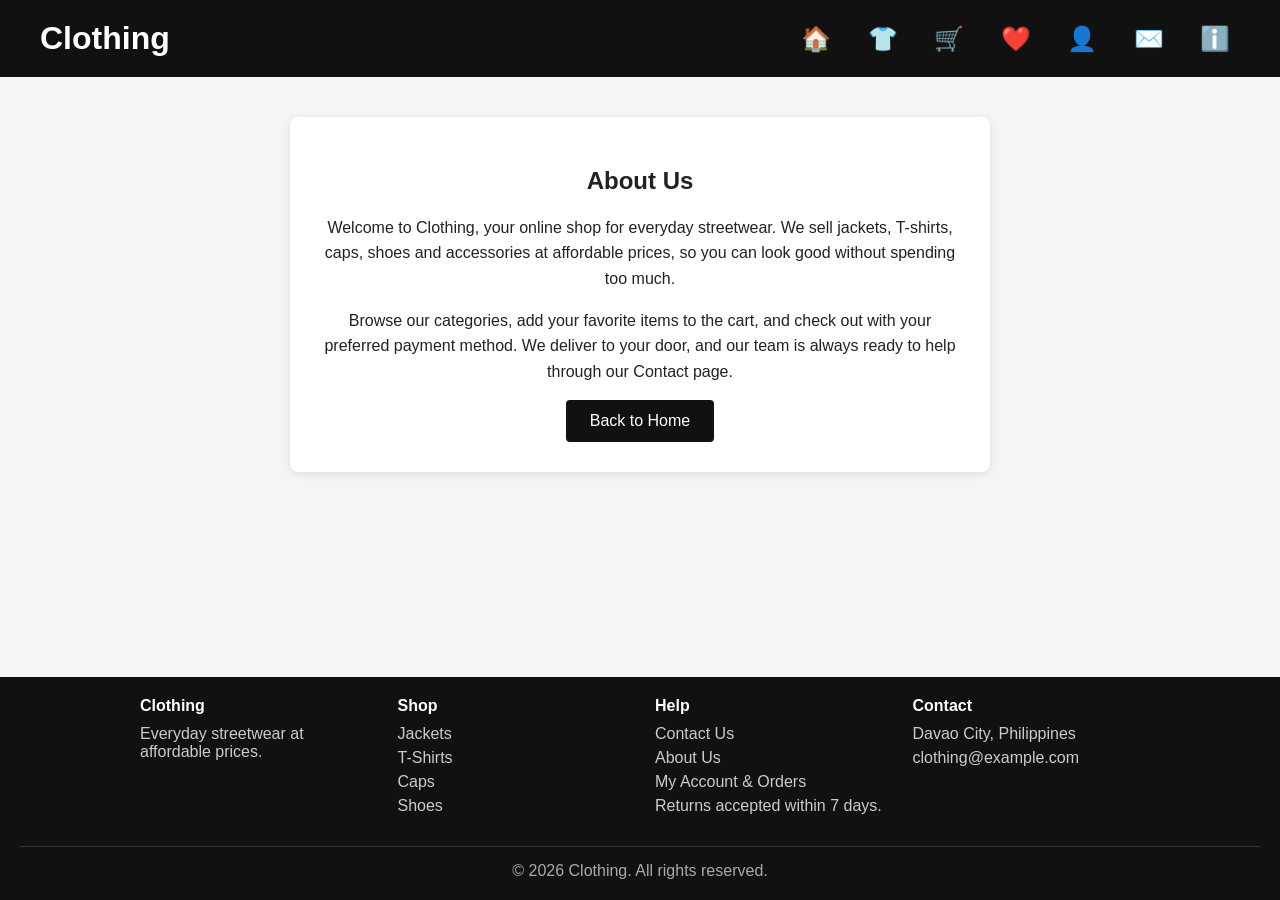
<file: aboutus.html>
<!DOCTYPE html>
<html lang="en">
<head>
  <meta charset="UTF-8">
  <meta name="viewport" content="width=device-width, initial-scale=1">
  <title>Clothing - About Us</title>
  <link rel="stylesheet" href="style.css">
</head>
<body>

  <header>
    <h1>Clothing</h1>
    <nav>
      <a href="index.html" title="Home" aria-label="Home">&#127968;</a>
      <a href="products.html" title="Products" aria-label="Products">&#128085;</a>
      <a href="cart.html" id="cart-link" title="Cart" aria-label="Cart">&#128722;<span id="cart-badge" class="cart-count"></span></a>
      <a href="wishlist.html" title="Wishlist" aria-label="Wishlist">&#10084;&#65039;</a>
      <a href="account.html" title="Account" aria-label="Account">&#128100;</a>
      <a href="contact.html" title="Contact" aria-label="Contact">&#9993;&#65039;</a>
      <a href="aboutus.html" title="About Us" aria-label="About Us">&#8505;&#65039;</a>
    </nav>
  </header>

  <section class="hero about">
    <h2>About Us</h2>
    <p>
      Welcome to Clothing, your online shop for everyday streetwear. We sell
      jackets, T-shirts, caps, shoes and accessories at affordable prices, so
      you can look good without spending too much.
    </p>
    <p>
      Browse our categories, add your favorite items to the cart, and check out
      with your preferred payment method. We deliver to your door, and our
      team is always ready to help through our Contact page.
    </p>
    <a href="index.html" class="btn">Back to Home</a>
  </section>

  <footer>
    <div class="footer-cols">
      <div>
        <h4>Clothing</h4>
        <p>Everyday streetwear at affordable prices.</p>
      </div>
      <div>
        <h4>Shop</h4>
        <a href="products.html#jackets">Jackets</a>
        <a href="products.html#tshirts">T-Shirts</a>
        <a href="products.html#caps">Caps</a>
        <a href="products.html#shoes">Shoes</a>
      </div>
      <div>
        <h4>Help</h4>
        <a href="contact.html">Contact Us</a>
        <a href="aboutus.html">About Us</a>
        <a href="account.html">My Account &amp; Orders</a>
        <p>Returns accepted within 7 days.</p>
      </div>
      <div>
        <h4>Contact</h4>
        <p>Davao City, Philippines</p>
        <p>clothing@example.com</p>
      </div>
    </div>
    <p class="copyright">&copy; 2026 Clothing. All rights reserved.</p>
  </footer>

  <div id="toast" class="toast"></div>
  <script src="site.js"></script>
</body>
</html>
</file>
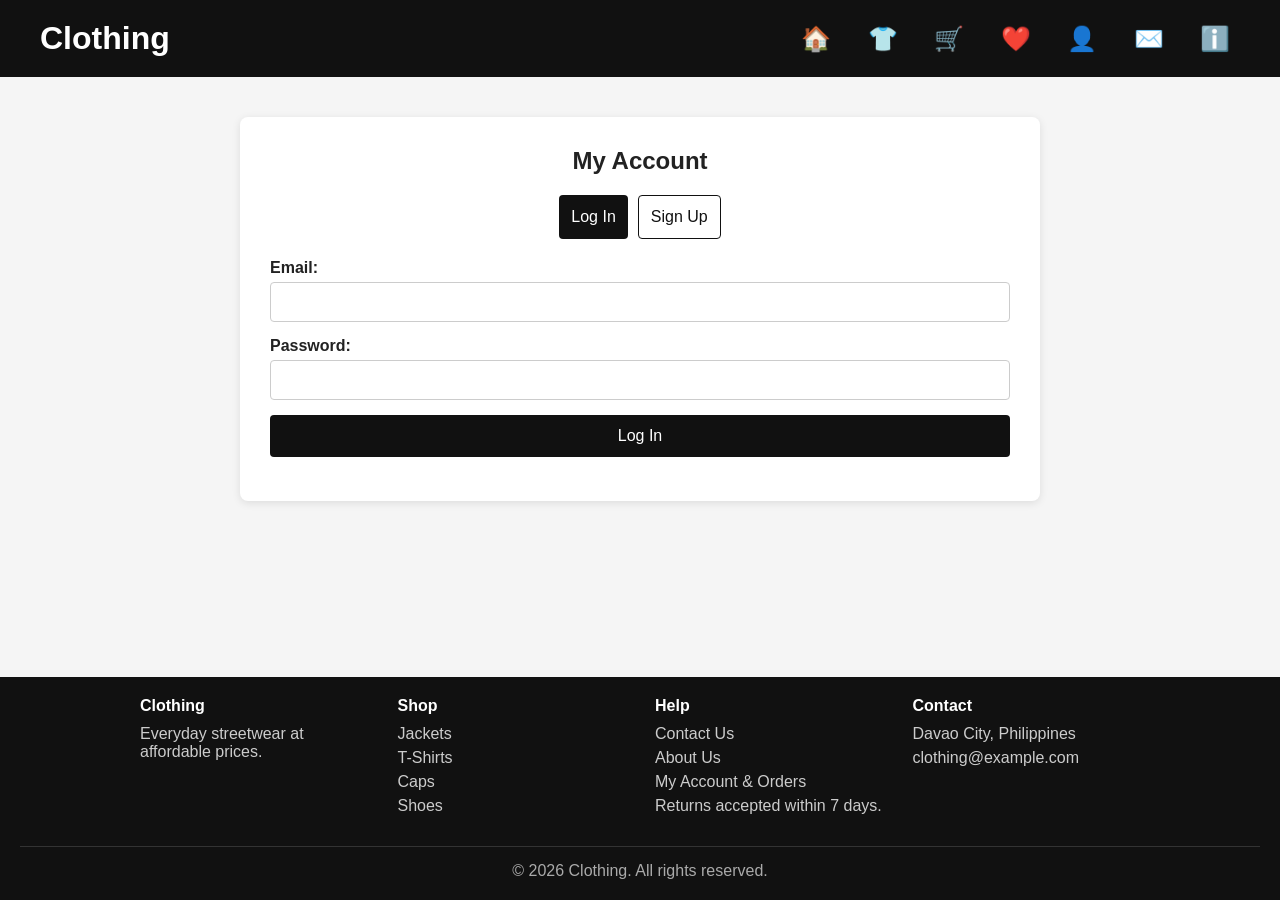
<file: account.html>
<!DOCTYPE html>
<html lang="en">
<head>
  <meta charset="UTF-8">
  <meta name="viewport" content="width=device-width, initial-scale=1">
  <title>Clothing - My Account</title>
  <link rel="stylesheet" href="style.css">
</head>
<body>

  <header>
    <h1>Clothing</h1>
    <nav>
      <a href="index.html" title="Home" aria-label="Home">&#127968;</a>
      <a href="products.html" title="Products" aria-label="Products">&#128085;</a>
      <a href="cart.html" id="cart-link" title="Cart" aria-label="Cart">&#128722;<span id="cart-badge" class="cart-count"></span></a>
      <a href="wishlist.html" title="Wishlist" aria-label="Wishlist">&#10084;&#65039;</a>
      <a href="account.html" title="Account" aria-label="Account">&#128100;</a>
      <a href="contact.html" title="Contact" aria-label="Contact">&#9993;&#65039;</a>
      <a href="aboutus.html" title="About Us" aria-label="About Us">&#8505;&#65039;</a>
    </nav>
  </header>

  <section class="hero account">
    <h2>My Account</h2>

    <!-- Logged out -->
    <div id="auth-box">
      <div class="tabs">
        <button type="button" id="tab-login" onclick="showTab('login')">Log In</button>
        <button type="button" id="tab-register" class="off" onclick="showTab('register')">Sign Up</button>
      </div>
      <form id="login-form" onsubmit="doLogin(event)">
        <label for="login-email">Email:</label>
        <input type="email" id="login-email" required>
        <label for="login-pass">Password:</label>
        <input type="password" id="login-pass" required>
        <button type="submit">Log In</button>
      </form>
      <form id="register-form" class="hidden" onsubmit="doRegister(event)">
        <label for="reg-name">Full Name:</label>
        <input type="text" id="reg-name" required>
        <label for="reg-email">Email:</label>
        <input type="email" id="reg-email" required>
        <label for="reg-pass">Password (at least 6 characters):</label>
        <input type="password" id="reg-pass" required minlength="6">
        <label for="reg-pass2">Confirm Password:</label>
        <input type="password" id="reg-pass2" required>
        <button type="submit">Create Account</button>
      </form>
      <p id="auth-message" class="note"></p>
    </div>

    <!-- Logged in -->
    <div id="user-box" class="hidden">
      <div class="account-row">
        <div>
          <h3 id="user-name" style="margin:0"></h3>
          <span id="user-email" class="note"></span>
        </div>
        <button type="button" class="remove-btn" onclick="doLogout()">Log Out</button>
      </div>
      <h3>Order History</h3>
      <div id="orders"></div>
      <p id="no-orders" class="empty-message">You have no orders yet.</p>
    </div>
  </section>

  <footer>
    <div class="footer-cols">
      <div>
        <h4>Clothing</h4>
        <p>Everyday streetwear at affordable prices.</p>
      </div>
      <div>
        <h4>Shop</h4>
        <a href="products.html#jackets">Jackets</a>
        <a href="products.html#tshirts">T-Shirts</a>
        <a href="products.html#caps">Caps</a>
        <a href="products.html#shoes">Shoes</a>
      </div>
      <div>
        <h4>Help</h4>
        <a href="contact.html">Contact Us</a>
        <a href="aboutus.html">About Us</a>
        <a href="account.html">My Account &amp; Orders</a>
        <p>Returns accepted within 7 days.</p>
      </div>
      <div>
        <h4>Contact</h4>
        <p>Davao City, Philippines</p>
        <p>clothing@example.com</p>
      </div>
    </div>
    <p class="copyright">&copy; 2026 Clothing. All rights reserved.</p>
  </footer>

  <div id="toast" class="toast"></div>
  <script src="site.js"></script>
  <script>
    function showTab(which) {
      var login = which === "login";
      document.getElementById("login-form").className = login ? "" : "hidden";
      document.getElementById("register-form").className = login ? "hidden" : "";
      document.getElementById("tab-login").className = login ? "" : "off";
      document.getElementById("tab-register").className = login ? "off" : "";
      document.getElementById("auth-message").innerHTML = "";
    }

    function peso(a) { return "\u20B1" + a.toLocaleString("en-PH", { minimumFractionDigits: 2 }); }

    // Passwords are only hashed with a simple function: fine for a school demo, NOT real security.
    function hash(text) {
      var h = 0;
      for (var i = 0; i < text.length; i++) {
        h = (h * 31 + text.charCodeAt(i)) | 0;
      }
      return String(h);
    }

    function doRegister(event) {
      event.preventDefault();
      var msg = document.getElementById("auth-message");
      var name = document.getElementById("reg-name").value.trim();
      var email = document.getElementById("reg-email").value.trim().toLowerCase();
      var pass = document.getElementById("reg-pass").value;
      var pass2 = document.getElementById("reg-pass2").value;
      var users = getUsers();

      if (pass !== pass2) {
        msg.innerHTML = "Passwords do not match.";
        return;
      }
      for (var i = 0; i < users.length; i++) {
        if (users[i].email === email) {
          msg.innerHTML = "That email is already registered. Please log in.";
          return;
        }
      }
      users.push({ name: name, email: email, pass: hash(pass) });
      localStorage.setItem("users", JSON.stringify(users));
      localStorage.setItem("currentUser", JSON.stringify({ name: name, email: email }));
      showAccount();
      showToast("Welcome, " + name + "!");
    }

    function doLogin(event) {
      event.preventDefault();
      var msg = document.getElementById("auth-message");
      var email = document.getElementById("login-email").value.trim().toLowerCase();
      var pass = hash(document.getElementById("login-pass").value);
      var users = getUsers();
      for (var i = 0; i < users.length; i++) {
        if (users[i].email === email && users[i].pass === pass) {
          localStorage.setItem("currentUser", JSON.stringify({ name: users[i].name, email: email }));
          showAccount();
          showToast("Logged in");
          return;
        }
      }
      msg.innerHTML = "Wrong email or password.";
    }

    function doLogout() {
      localStorage.removeItem("currentUser");
      showAccount();
      showToast("Logged out");
    }

    function showAccount() {
      var user = currentUser();
      document.getElementById("auth-box").className = user ? "hidden" : "";
      document.getElementById("user-box").className = user ? "" : "hidden";
      if (!user) {
        return;
      }
      document.getElementById("user-name").innerHTML = esc(user.name);
      document.getElementById("user-email").innerHTML = esc(user.email);

      var all = [];
      try { all = JSON.parse(localStorage.getItem("orders")) || []; } catch (e) {}
      var box = document.getElementById("orders");
      box.innerHTML = "";
      var count = 0;
      for (var i = all.length - 1; i >= 0; i--) {
        var o = all[i];
        if (o.email !== user.email) { continue; }
        count++;
        var items = "";
        for (var k = 0; k < o.items.length; k++) {
          items += "<li>" + esc(o.items[k].name) + " x " + o.items[k].qty + " - " + peso(o.items[k].price * o.items[k].qty) + "</li>";
        }
        box.innerHTML +=
          "<div class='order-card'>" +
            "<h4>" + esc(o.number) + " <span class='status'>Processing</span></h4>" +
            "<small>" + esc(o.date) + "</small>" +
            "<ul>" + items + "</ul>" +
            "<p><strong>Total:</strong> " + peso(o.total) + " (" + esc(o.method) + ")</p>" +
            "<p><strong>Deliver to:</strong> " + esc(o.address) + ", " + esc(o.city) + "</p>" +
          "</div>";
      }
      document.getElementById("no-orders").style.display = count === 0 ? "block" : "none";
    }

    showAccount();
  </script>
</body>
</html>
</file>
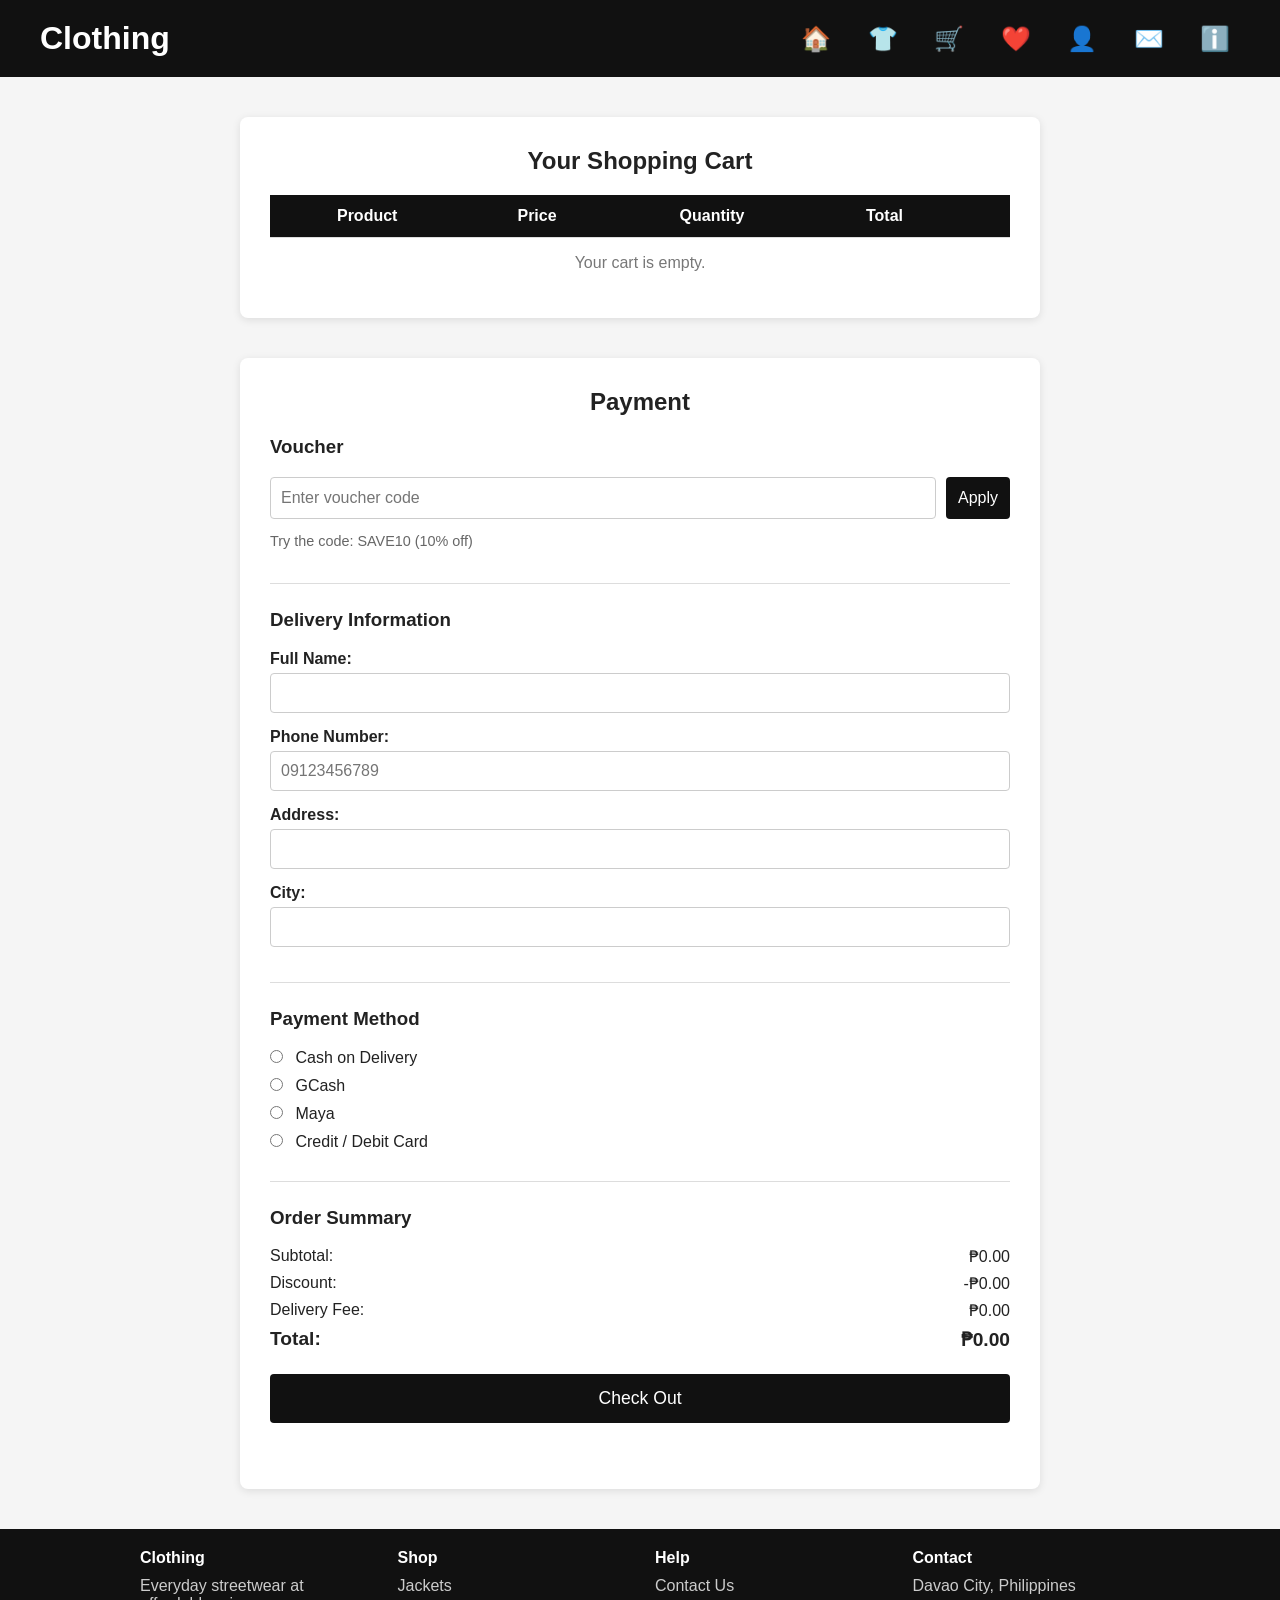
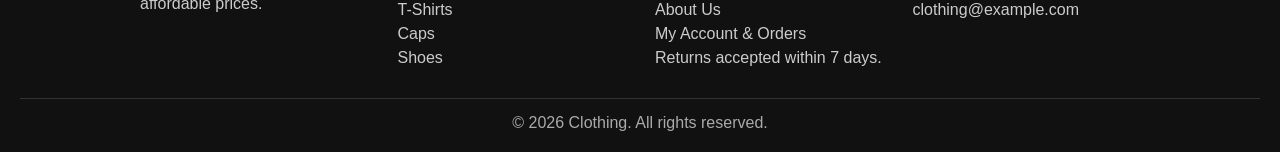
<file: cart.html>
<!DOCTYPE html>
<html lang="en">
<head>
  <meta charset="UTF-8">
  <meta name="viewport" content="width=device-width, initial-scale=1">
  <title>Clothing - Cart</title>
  <link rel="stylesheet" href="style.css">
</head>
<body>

  <header>
    <h1>Clothing</h1>
    <nav>
      <a href="index.html" title="Home" aria-label="Home">&#127968;</a>
      <a href="products.html" title="Products" aria-label="Products">&#128085;</a>
      <a href="cart.html" id="cart-link" title="Cart" aria-label="Cart">&#128722;<span id="cart-badge" class="cart-count"></span></a>
      <a href="wishlist.html" title="Wishlist" aria-label="Wishlist">&#10084;&#65039;</a>
      <a href="account.html" title="Account" aria-label="Account">&#128100;</a>
      <a href="contact.html" title="Contact" aria-label="Contact">&#9993;&#65039;</a>
      <a href="aboutus.html" title="About Us" aria-label="About Us">&#8505;&#65039;</a>
    </nav>
  </header>

  <!-- CART -->
  <section class="hero cart">
    <h2>Your Shopping Cart</h2>

    <table class="cart-table">
      <thead>
        <tr>
          <th>Product</th>
          <th>Price</th>
          <th>Quantity</th>
          <th>Total</th>
          <th></th>
        </tr>
      </thead>
      <tbody id="cart-body">
        <!-- rows are added by cart.js -->
      </tbody>
    </table>

    <p id="empty-message" class="empty-message">Your cart is empty.</p>
  </section>

  <!-- PAYMENT -->
  <section class="hero cart payment">
    <h2>Payment</h2>

    <!-- Voucher -->
    <div class="pay-box">
      <h3>Voucher</h3>
      <div class="voucher-row">
        <input type="text" id="voucher-code" placeholder="Enter voucher code">
        <button type="button" onclick="applyVoucher()">Apply</button>
      </div>
      <p id="voucher-message" class="note">Try the code: SAVE10 (10% off)</p>
    </div>

    <!-- Delivery info -->
    <div class="pay-box">
      <h3>Delivery Information</h3>
      <form>
        <label for="full-name">Full Name:</label>
        <input type="text" id="full-name">

        <label for="phone">Phone Number:</label>
        <input type="text" id="phone" placeholder="09123456789">

        <label for="address">Address:</label>
        <input type="text" id="address">

        <label for="city">City:</label>
        <input type="text" id="city">
      </form>
    </div>

    <!-- Payment methods -->
    <div class="pay-box">
      <h3>Payment Method</h3>
      <label class="option"><input type="radio" name="payment" value="Cash on Delivery"> Cash on Delivery</label>
      <label class="option"><input type="radio" name="payment" value="GCash"> GCash</label>
      <label class="option"><input type="radio" name="payment" value="Maya"> Maya</label>
      <label class="option"><input type="radio" name="payment" value="Credit/Debit Card"> Credit / Debit Card</label>

      <!-- shown only when Credit / Debit Card is chosen -->
      <div id="card-fields" class="card-fields">
        <label for="card-number">Card Number:</label>
        <input type="text" id="card-number" placeholder="1234 5678 9012 3456" maxlength="19">
        <label for="card-expiry">Expiry (MM/YY):</label>
        <input type="text" id="card-expiry" placeholder="MM/YY" maxlength="5">
      </div>
    </div>

    <!-- Order summary and checkout -->
    <div class="pay-box summary">
      <h3>Order Summary</h3>
      <p>Subtotal: <span id="subtotal">₱0.00</span></p>
      <p>Discount: <span id="discount">₱0.00</span></p>
      <p>Delivery Fee: <span id="shipping">₱0.00</span></p>
      <p class="grand-total">Total: <span id="total">₱0.00</span></p>

      <button type="button" class="checkout-btn" onclick="checkout()">Check Out</button>
      <p id="checkout-message" class="note"></p>
    </div>
  </section>

  <!-- ORDER CONFIRMATION (shown after checkout) -->
  <section class="hero cart confirmation" id="confirmation">
    <h2>Order Placed!</h2>
    <p id="order-number" class="order-number"></p>
    <div id="order-details"></div>
    <div class="cart-buttons">
      <a href="products.html" class="btn">Continue Shopping</a>
      <a href="index.html" class="btn light">Back to Home</a>
    </div>
  </section>

  <footer>
    <div class="footer-cols">
      <div>
        <h4>Clothing</h4>
        <p>Everyday streetwear at affordable prices.</p>
      </div>
      <div>
        <h4>Shop</h4>
        <a href="products.html#jackets">Jackets</a>
        <a href="products.html#tshirts">T-Shirts</a>
        <a href="products.html#caps">Caps</a>
        <a href="products.html#shoes">Shoes</a>
      </div>
      <div>
        <h4>Help</h4>
        <a href="contact.html">Contact Us</a>
        <a href="aboutus.html">About Us</a>
        <a href="account.html">My Account &amp; Orders</a>
        <p>Returns accepted within 7 days.</p>
      </div>
      <div>
        <h4>Contact</h4>
        <p>Davao City, Philippines</p>
        <p>clothing@example.com</p>
      </div>
    </div>
    <p class="copyright">&copy; 2026 Clothing. All rights reserved.</p>
  </footer>

  <div id="toast" class="toast"></div>
  <script src="site.js"></script>
  <script src="cart.js"></script>
</body>
</html>
</file>
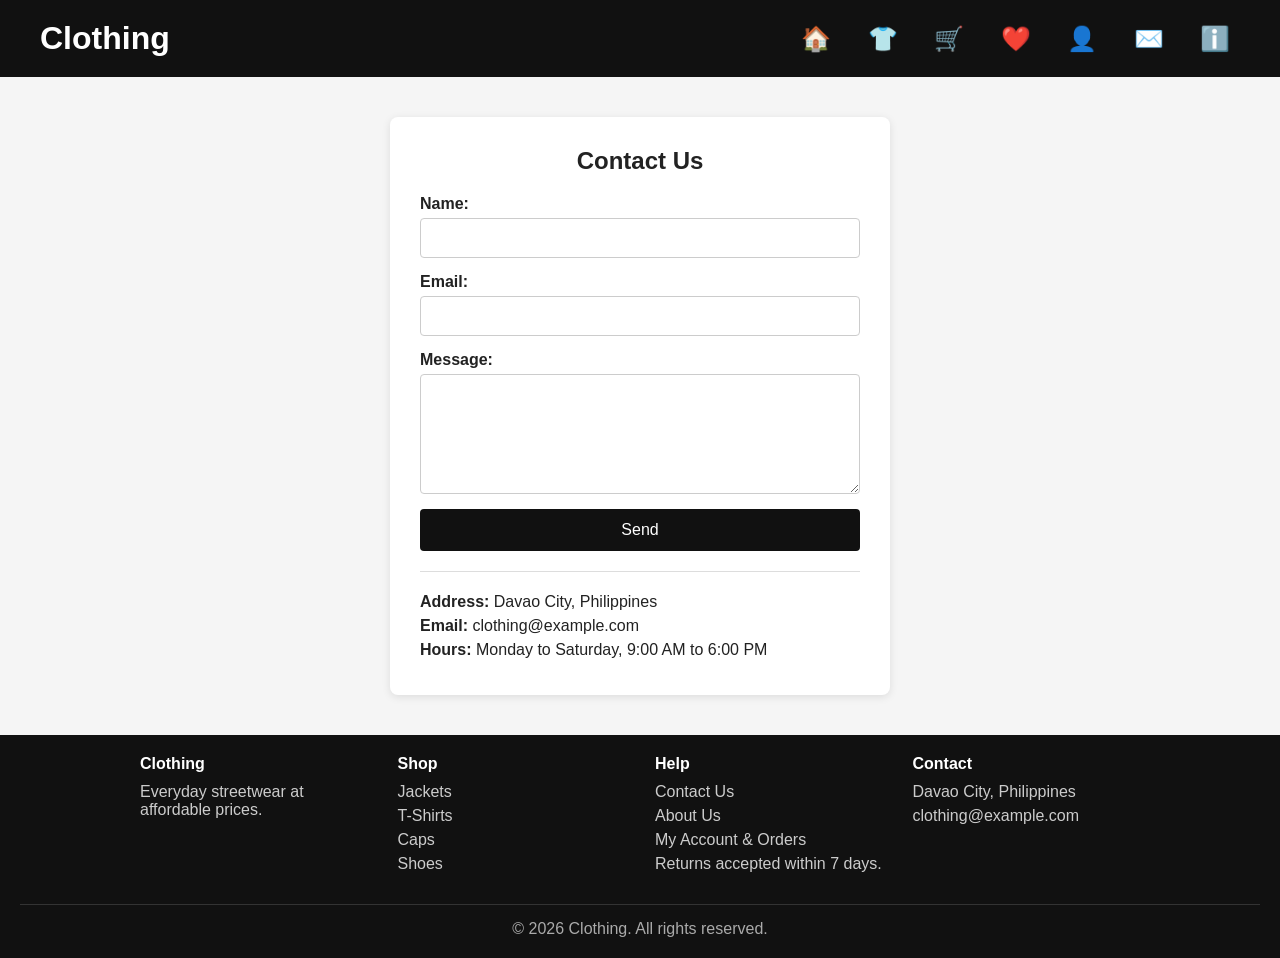
<file: contact.html>
<!DOCTYPE html>
<html lang="en">
<head>
  <meta charset="UTF-8">
  <meta name="viewport" content="width=device-width, initial-scale=1">
  <title>Clothing - Contact</title>
  <link rel="stylesheet" href="style.css">
</head>
<body>

  <header>
    <h1>Clothing</h1>
    <nav>
      <a href="index.html" title="Home" aria-label="Home">&#127968;</a>
      <a href="products.html" title="Products" aria-label="Products">&#128085;</a>
      <a href="cart.html" id="cart-link" title="Cart" aria-label="Cart">&#128722;<span id="cart-badge" class="cart-count"></span></a>
      <a href="wishlist.html" title="Wishlist" aria-label="Wishlist">&#10084;&#65039;</a>
      <a href="account.html" title="Account" aria-label="Account">&#128100;</a>
      <a href="contact.html" title="Contact" aria-label="Contact">&#9993;&#65039;</a>
      <a href="aboutus.html" title="About Us" aria-label="About Us">&#8505;&#65039;</a>
    </nav>
  </header>

  <section class="hero contact">
    <h2>Contact Us</h2>

    <form onsubmit="sendMessage(event)">
      <label for="name">Name:</label>
      <input type="text" id="name" name="name" required>

      <label for="email">Email:</label>
      <input type="email" id="email" name="email" required>

      <label for="message">Message:</label>
      <textarea id="message" name="message" required></textarea>

      <button type="submit">Send</button>
    </form>
    <p id="contact-message" class="note"></p>

    <div class="info-box">
      <p><strong>Address:</strong> Davao City, Philippines</p>
      <p><strong>Email:</strong> clothing@example.com</p>
      <p><strong>Hours:</strong> Monday to Saturday, 9:00 AM to 6:00 PM</p>
    </div>
  </section>

  <footer>
    <div class="footer-cols">
      <div>
        <h4>Clothing</h4>
        <p>Everyday streetwear at affordable prices.</p>
      </div>
      <div>
        <h4>Shop</h4>
        <a href="products.html#jackets">Jackets</a>
        <a href="products.html#tshirts">T-Shirts</a>
        <a href="products.html#caps">Caps</a>
        <a href="products.html#shoes">Shoes</a>
      </div>
      <div>
        <h4>Help</h4>
        <a href="contact.html">Contact Us</a>
        <a href="aboutus.html">About Us</a>
        <a href="account.html">My Account &amp; Orders</a>
        <p>Returns accepted within 7 days.</p>
      </div>
      <div>
        <h4>Contact</h4>
        <p>Davao City, Philippines</p>
        <p>clothing@example.com</p>
      </div>
    </div>
    <p class="copyright">&copy; 2026 Clothing. All rights reserved.</p>
  </footer>

  <div id="toast" class="toast"></div>
  <script src="site.js"></script>
  <script>
    // Show a thank-you message instead of reloading the page
    function sendMessage(event) {
      event.preventDefault();
      var name = document.getElementById("name").value;
      document.getElementById("contact-message").innerHTML = "Thank you, " + name + "! Your message was sent. We will reply soon.";
      event.target.reset();
    }
  </script>
</body>
</html>
</file>
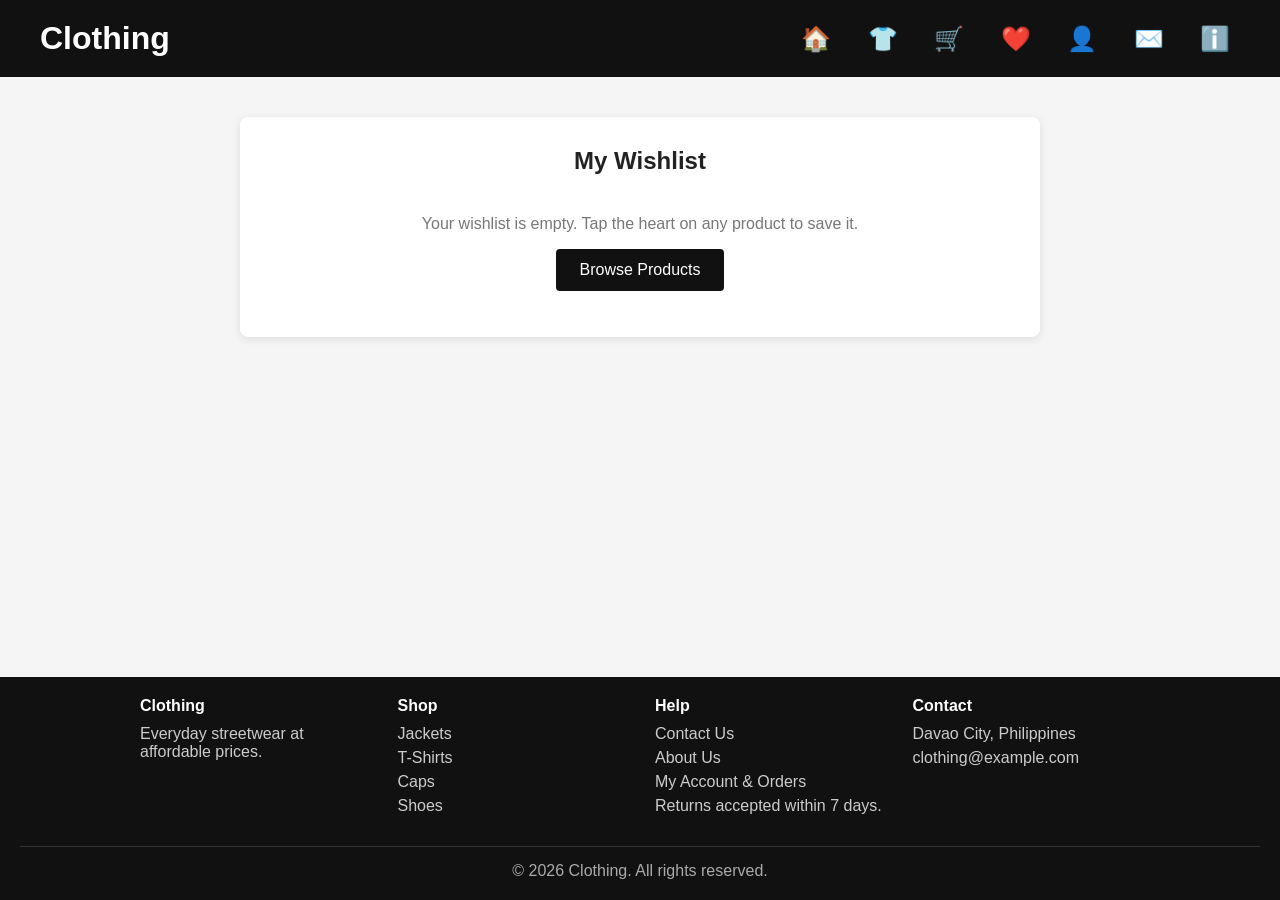
<file: wishlist.html>
<!DOCTYPE html>
<html lang="en">
<head>
  <meta charset="UTF-8">
  <meta name="viewport" content="width=device-width, initial-scale=1">
  <title>Clothing - Wishlist</title>
  <link rel="stylesheet" href="style.css">
</head>
<body>

  <header>
    <h1>Clothing</h1>
    <nav>
      <a href="index.html" title="Home" aria-label="Home">&#127968;</a>
      <a href="products.html" title="Products" aria-label="Products">&#128085;</a>
      <a href="cart.html" id="cart-link" title="Cart" aria-label="Cart">&#128722;<span id="cart-badge" class="cart-count"></span></a>
      <a href="wishlist.html" title="Wishlist" aria-label="Wishlist">&#10084;&#65039;</a>
      <a href="account.html" title="Account" aria-label="Account">&#128100;</a>
      <a href="contact.html" title="Contact" aria-label="Contact">&#9993;&#65039;</a>
      <a href="aboutus.html" title="About Us" aria-label="About Us">&#8505;&#65039;</a>
    </nav>
  </header>

  <section class="hero wishlist">
    <h2>My Wishlist</h2>
    <div class="grid" id="wish-grid"></div>
    <p id="wish-empty" class="empty-message">Your wishlist is empty. Tap the heart on any product to save it.</p>
    <p style="text-align:center"><a href="products.html" class="btn">Browse Products</a></p>
  </section>

  <footer>
    <div class="footer-cols">
      <div>
        <h4>Clothing</h4>
        <p>Everyday streetwear at affordable prices.</p>
      </div>
      <div>
        <h4>Shop</h4>
        <a href="products.html#jackets">Jackets</a>
        <a href="products.html#tshirts">T-Shirts</a>
        <a href="products.html#caps">Caps</a>
        <a href="products.html#shoes">Shoes</a>
      </div>
      <div>
        <h4>Help</h4>
        <a href="contact.html">Contact Us</a>
        <a href="aboutus.html">About Us</a>
        <a href="account.html">My Account &amp; Orders</a>
        <p>Returns accepted within 7 days.</p>
      </div>
      <div>
        <h4>Contact</h4>
        <p>Davao City, Philippines</p>
        <p>clothing@example.com</p>
      </div>
    </div>
    <p class="copyright">&copy; 2026 Clothing. All rights reserved.</p>
  </footer>

  <div id="toast" class="toast"></div>
  <script src="site.js"></script>
  <script>
    function showWishlist() {
      var list = getWishlist();
      var grid = document.getElementById("wish-grid");
      grid.innerHTML = "";
      for (var i = 0; i < list.length; i++) {
        var it = list[i];
        grid.innerHTML +=
          "<div class='product-card'>" +
            "<img src='" + esc(it.img) + "' alt='" + esc(it.name) + "'>" +
            "<h4>" + esc(it.name) + "</h4>" +
            "<p>" + peso(it.price) + "</p>" +
            "<button onclick='moveToCart(" + i + ")'>Add to Cart</button> " +
            "<button class='remove-btn' style='width:100%;margin-top:8px' onclick='removeWish(" + i + ")'>Remove</button>" +
          "</div>";
      }
      document.getElementById("wish-empty").style.display = list.length === 0 ? "block" : "none";
    }
    function peso(a) { return "\u20B1" + a.toLocaleString("en-PH", { minimumFractionDigits: 2 }); }
    function moveToCart(i) {
      var it = getWishlist()[i];
      addToCart(it.name, it.price);
    }
    function removeWish(i) {
      var list = getWishlist();
      list.splice(i, 1);
      localStorage.setItem("wishlist", JSON.stringify(list));
      showWishlist();
    }
    showWishlist();
  </script>
</body>
</html>
</file>
<file: style.css>
* {
  box-sizing: border-box;
}

body {
  margin: 0;
  font-family: Arial, sans-serif;
  background: #f5f5f5;
  color: #222;
  min-height: 100vh;       /* page is at least as tall as the screen */
  display: flex;
  flex-direction: column;  /* header, content, footer stacked */
}

/* Header and nav */
header {
  background: #111;
  color: #fff;
  padding: 20px 40px;
  display: flex;
  justify-content: space-between;
  align-items: center;
  flex-wrap: wrap;
}

header h1 {
  margin: 0;
}

nav a {
  position: relative;      /* lets the cart count sit on the corner */
  color: #fff;
  text-decoration: none;
  margin-left: 12px;
  padding: 6px 10px;
  font-size: 1.5rem;       /* symbol size */
  line-height: 1;
  border-radius: 8px;
}

nav a:hover {
  background: #333;
}

/* Footer */
footer {
  margin-top: auto;        /* pushes the footer to the bottom of the screen */
  text-align: center;
  padding: 20px;
  background: #111;
  color: #fff;
}

/* Shared section */
.hero {
  width: 100%;
  margin: 40px auto;
  padding: 30px;
}

/* Buttons */
.btn {
  display: inline-block;
  padding: 12px 24px;
  background: #111;
  color: #fff;
  text-decoration: none;
  border-radius: 4px;
}

.btn:hover {
  background: #444;
}

button {
  padding: 12px;
  background: #111;
  color: #fff;
  border: none;
  border-radius: 4px;
  font-size: 1rem;
  cursor: pointer;
}

button:hover {
  background: #444;
}

/* Home page */
.hero.home {
  text-align: center;
}

/* Category links (home and products pages) */
.categories {
  display: flex;
  gap: 10px;
  flex-wrap: wrap;
  justify-content: center;
  margin: 15px 0;
}

.categories a {
  padding: 8px 18px;
  background: #fff;
  color: #111;
  text-decoration: none;
  border: 1px solid #111;
  border-radius: 20px;
}

.categories a:hover {
  background: #111;
  color: #fff;
}

/* Products page */
.hero.products {
  max-width: 1000px;
}

.hero.products h2 {
  text-align: center;
  margin: 0;
}

.group {
  margin-top: 20px;
}

.grid {
  display: flex;
  gap: 20px;
  flex-wrap: wrap;
  justify-content: center;
  margin: 20px 0;
}

.category-title {
  margin: 0;
  padding-bottom: 8px;
  border-bottom: 2px solid #111;
  font-size: 1.4rem;
}

.product-card {
  width: 230px;
  text-align: center;
  background: #fff;
  padding: 15px;
  border-radius: 8px;
  box-shadow: 0 2px 8px rgba(0, 0, 0, 0.1);
}

.product-card img {
  width: 100%;
  height: 260px;
  object-fit: cover; /* same size for all images, no stretching */
  display: block;
  border-radius: 4px;
  background: #eee;
}

.product-card h4 {
  margin: 12px 0 0;
}

.product-card button {
  width: 100%;
}

/* Contact page */
.hero.contact {
  max-width: 500px;
  background: #fff;
  border-radius: 8px;
  box-shadow: 0 2px 8px rgba(0, 0, 0, 0.1);
}

.hero.contact h2 {
  text-align: center;
  margin-top: 0;
}

form {
  display: flex;
  flex-direction: column;
}

label {
  margin-bottom: 5px;
  font-weight: bold;
}

input,
textarea {
  padding: 10px;
  margin-bottom: 15px;
  border: 1px solid #ccc;
  border-radius: 4px;
  font-size: 1rem;
  font-family: inherit;
}

input:focus,
textarea:focus {
  outline: none;
  border-color: #111;
}

textarea {
  height: 120px;
  resize: vertical;
}

/* Cart page */
.hero.cart {
  max-width: 800px;
  background: #fff;
  border-radius: 8px;
  box-shadow: 0 2px 8px rgba(0, 0, 0, 0.1);
}

.hero.cart h2 {
  text-align: center;
  margin-top: 0;
}

.cart-table {
  width: 100%;
  border-collapse: collapse;
}

.cart-table th,
.cart-table td {
  padding: 12px;
  text-align: center;
  border-bottom: 1px solid #ddd;
}

.cart-table th {
  background: #111;
  color: #fff;
}

.cart-table tr:hover td {
  background: #f9f9f9;
}

.grand-total {
  text-align: right;
  font-weight: bold;
  font-size: 1.2rem;
}

/* Cart buttons (+ - Remove) */
.qty-btn {
  width: 30px;
  height: 30px;
  padding: 0;
  font-weight: bold;
}

.remove-btn {
  padding: 6px 12px;
  background: #b3261e;
  font-size: 0.9rem;
}

.remove-btn:hover {
  background: #7f1a14;
}

.empty-message {
  text-align: center;
  color: #777;
  display: none;
}

/* Payment section */
.hero.payment {
  margin-top: 0;
}

.pay-box {
  margin-bottom: 25px;
  padding-bottom: 20px;
  border-bottom: 1px solid #ddd;
}

.pay-box h3 {
  margin-top: 0;
}

.voucher-row {
  display: flex;
  gap: 10px;
}

.voucher-row input {
  flex: 1;
  margin-bottom: 0;
}

.note {
  color: #666;
  font-size: 0.9rem;
}

.option {
  display: block;
  font-weight: normal;
  margin-bottom: 10px;
  cursor: pointer;
}

.option input {
  margin: 0 8px 0 0;
}

.summary {
  border-bottom: none;
  margin-bottom: 0;
}

.summary p {
  display: flex;
  justify-content: space-between;
  margin: 8px 0;
}

.checkout-btn {
  width: 100%;
  margin-top: 15px;
  padding: 14px;
  font-size: 1.1rem;
}

/* About Us page */
.hero.about {
  max-width: 700px;
  text-align: center;
  background: #fff;
  border-radius: 8px;
  box-shadow: 0 2px 8px rgba(0, 0, 0, 0.1);
}

.hero.about p {
  line-height: 1.6;
}

/* Cart count in the menu */
.cart-count {
  display: none;
  position: absolute;
  top: -4px;
  right: -4px;
  min-width: 18px;
  padding: 2px 5px;
  background: #c8553d;
  border-radius: 10px;
  font-size: 0.7rem;
  font-weight: bold;
  text-align: center;
}

/* Small message at the bottom of the screen */
.toast {
  position: fixed;
  bottom: 30px;
  left: 50%;
  transform: translateX(-50%);
  background: #111;
  color: #fff;
  padding: 12px 24px;
  border-radius: 25px;
  opacity: 0;
  pointer-events: none;
  transition: opacity 0.3s;
  z-index: 10;
}

.toast.show {
  opacity: 1;
}

/* Search and sort bar */
.toolbar {
  display: flex;
  gap: 10px;
  flex-wrap: wrap;
  margin: 20px 0;
}

.toolbar input {
  flex: 1;
  min-width: 200px;
  margin-bottom: 0;
}

.toolbar select {
  padding: 10px;
  border: 1px solid #ccc;
  border-radius: 4px;
  font-size: 1rem;
  background: #fff;
}

/* Home page banner and extras */
.banner {
  background: #111;
  color: #fff;
  text-align: center;
  padding: 80px 20px;
  background-image: linear-gradient(135deg, #111 60%, #444);
}

.banner h2 {
  font-size: 2.2rem;
  margin: 0 0 10px;
}

.banner .btn {
  background: #fff;
  color: #111;
}

.banner .btn:hover {
  background: #ddd;
}

.hero.home {
  max-width: 1000px;
  margin: 30px auto;
}

.perks {
  width: 100%;
  max-width: 1000px;
  margin: 0 auto 40px;
  padding: 0 30px;
  display: flex;
  gap: 20px;
  flex-wrap: wrap;
}

.perk-box {
  flex: 1;
  min-width: 200px;
  background: #fff;
  padding: 20px;
  border-radius: 8px;
  text-align: center;
  border-top: 4px solid #111;
}

.perk-box h4 {
  margin: 0 0 8px;
}

.perk-box p {
  margin: 0;
}

/* Footer columns */
.footer-cols {
  max-width: 1000px;
  margin: 0 auto;
  display: flex;
  gap: 30px;
  flex-wrap: wrap;
  justify-content: space-between;
  text-align: left;
}

.footer-cols div {
  flex: 1;
  min-width: 160px;
}

.footer-cols h4 {
  margin: 0 0 10px;
}

.footer-cols a {
  display: block;
  color: #ccc;
  text-decoration: none;
  margin-bottom: 6px;
}

.footer-cols a:hover {
  color: #fff;
  text-decoration: underline;
}

.footer-cols p {
  color: #ccc;
  margin: 0 0 6px;
}

.copyright {
  border-top: 1px solid #333;
  margin: 25px 0 0;
  padding-top: 15px;
  color: #aaa;
}

/* Contact page extras */
.note {
  color: #666;
  font-size: 0.9rem;
}

.info-box {
  margin-top: 20px;
  padding-top: 15px;
  border-top: 1px solid #ddd;
}

.info-box p {
  margin: 6px 0;
}

/* Card fields in checkout (hidden until Card is chosen) */
.card-fields {
  display: none;
  margin-top: 10px;
}

/* Order confirmation (hidden until checkout) */
.confirmation {
  display: none;
}

.order-number {
  text-align: center;
  font-size: 1.2rem;
  font-weight: bold;
}

/* Small screens */
@media (max-width: 600px) {
  header {
    padding: 15px 20px;
  }

  nav a {
    margin-left: 4px;
  }

  .banner {
    padding: 50px 20px;
  }

  .banner h2 {
    font-size: 1.6rem;
  }

  .hero {
    padding: 20px 15px;
  }

  .cart-table th,
  .cart-table td {
    padding: 8px 4px;
    font-size: 0.85rem;
  }
}

/* Buttons on the order confirmation */
.btn.light {
  background: #fff;
  color: #111;
  border: 1px solid #111;
}

.cart-buttons {
  display: flex;
  justify-content: space-between;
  flex-wrap: wrap;
  gap: 10px;
  margin-top: 20px;
}

/* Wishlist heart on product cards */
.heart-btn {
  position: absolute;
  top: 22px;
  right: 22px;
  width: 36px;
  height: 36px;
  padding: 0;
  border-radius: 50%;
  background: #fff;
  color: #bbb;
  font-size: 1.1rem;
  box-shadow: 0 1px 4px rgba(0, 0, 0, 0.3);
}

.heart-btn:hover {
  background: #fff;
  color: #c8553d;
}

.heart-btn.active {
  color: #c8553d;
}

/* Back to top */
#to-top {
  display: none;
  position: fixed;
  bottom: 30px;
  right: 20px;
  width: 44px;
  height: 44px;
  padding: 0;
  border-radius: 50%;
  font-size: 1.3rem;
  z-index: 9;
}

/* Account / wishlist / orders pages */
.hero.account,
.hero.wishlist {
  max-width: 800px;
  background: #fff;
  border-radius: 8px;
  box-shadow: 0 2px 8px rgba(0, 0, 0, 0.1);
}

.hero.account h2,
.hero.wishlist h2 {
  text-align: center;
  margin-top: 0;
}

.tabs {
  display: flex;
  gap: 10px;
  justify-content: center;
  margin-bottom: 20px;
}

.tabs button.off {
  background: #fff;
  color: #111;
  border: 1px solid #111;
}

.order-card {
  border: 1px solid #ddd;
  border-radius: 8px;
  padding: 15px;
  margin-bottom: 15px;
}

.order-card h4 {
  margin: 0 0 8px;
}

.order-card ul {
  margin: 8px 0;
  padding-left: 20px;
}

.status {
  display: inline-block;
  padding: 2px 10px;
  border-radius: 12px;
  background: #e6f4ea;
  color: #1e7a34;
  font-size: 0.85rem;
}

.account-row {
  display: flex;
  justify-content: space-between;
  align-items: center;
  flex-wrap: wrap;
  gap: 10px;
  margin-bottom: 20px;
}

.hidden {
  display: none;
}

/* Product page: out-of-the-way size picker is not needed; keep cards tidy */
.product-card h4 {
  min-height: 1.2em;
}
</file>
